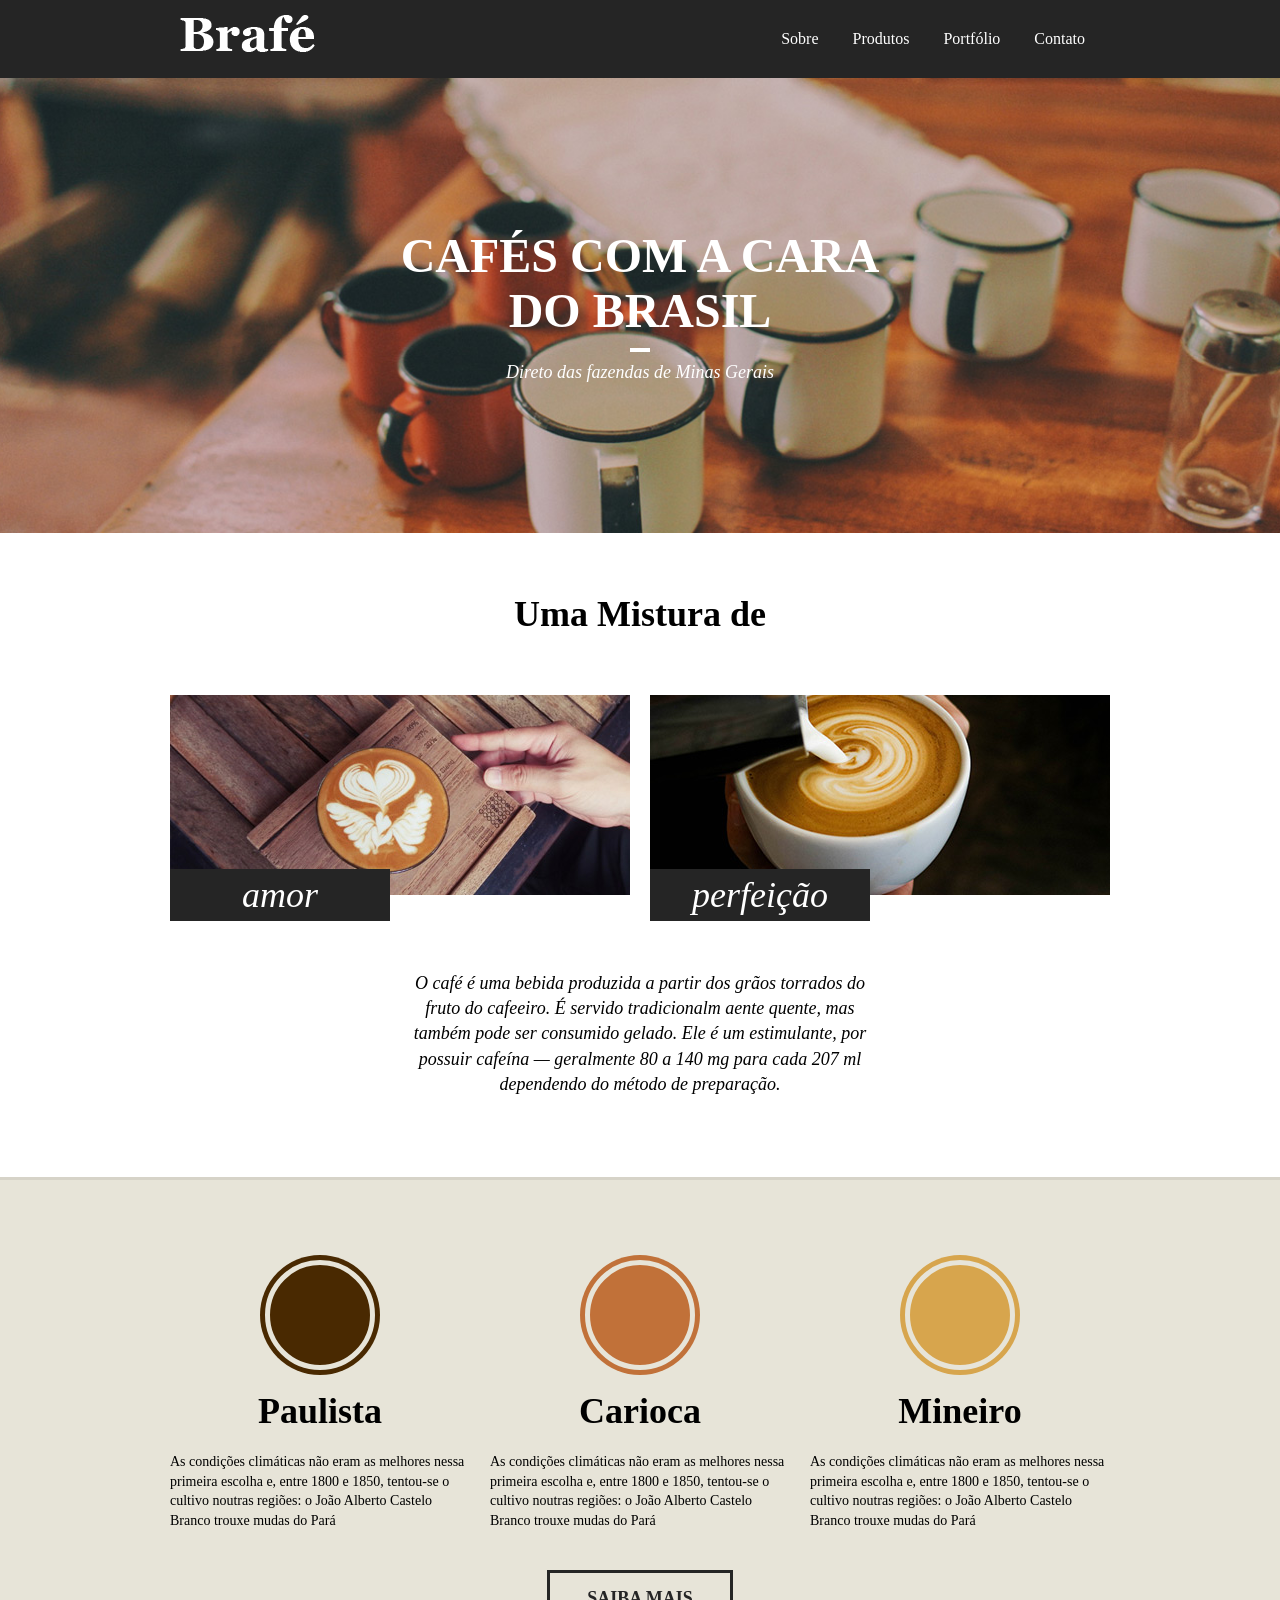
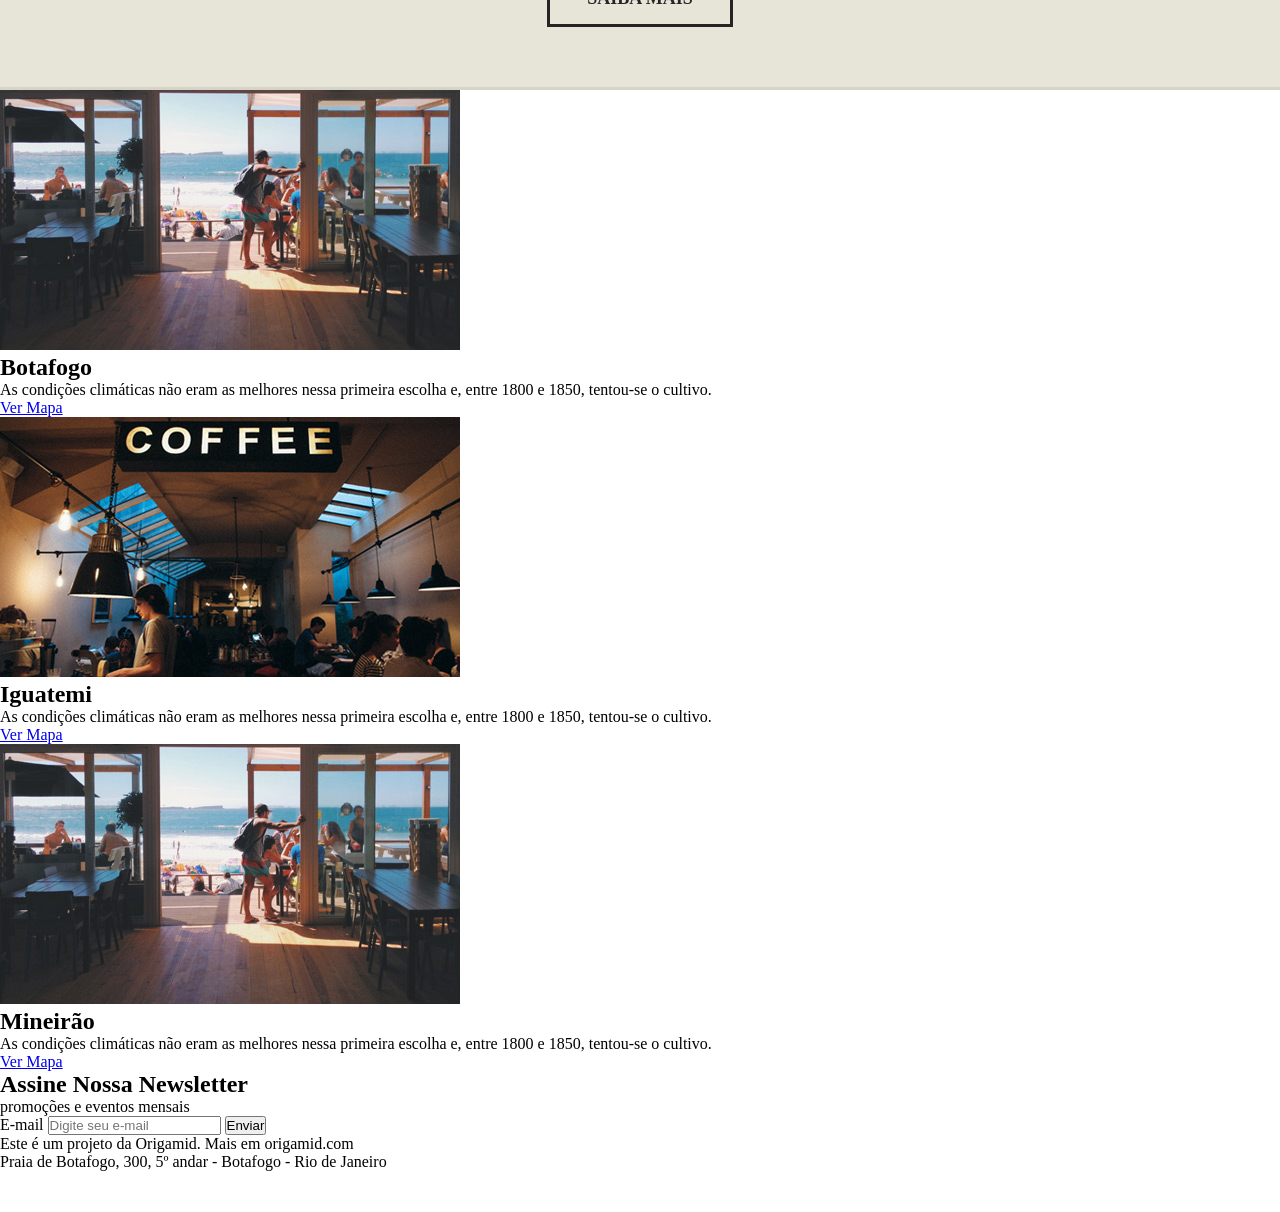
<file: aula2-html/index.html>
<!DOCTYPE html>
<html>
<head>
	<title>Brafé 1</title>
	<meta charset="utf-8">
	<meta name="viewport" content="width=device-width, initial-scale=1, shrink-to-fit=no">
	<link rel="stylesheet" type="text/css" href="css/style.css">
</head>
<body>
	
	<header class="menu">
		<div class="menu-container">
			<a class="menu-logo" href="#"><img src="img/brafe.png" alt="Brafé"></a>	
			<nav class="menu-nav">
				<ul>
					<li><a href="#">Sobre</a></li>
					<li><a href="#">Produtos</a></li>
					<li><a href="#">Portfólio</a></li>
					<li><a href="#">Contato</a></li>
				</ul>
			</nav>
		</div>
	</header>
	
	<main class="intro">
		<h1>Cafés com a cara<br>do Brasil</h1>
		<p>Direto das fazendas de Minas Gerais</p>
	</main>
	
	<section class="sobre">
		<h2>Uma Mistura de</h2>
		<div class="sobre-container">
			<div class="sobre-item">
				<img src="img/cafe-1.jpg">
				<h3>amor</h3>
			</div>
			<div class="sobre-item">
				<img src="img/cafe-2.jpg">
				<h3>perfeição</h3>
			</div>
		</div>
		<p>O café é uma bebida produzida a partir dos grãos torrados do fruto do cafeeiro. É servido tradicionalm
aente quente, mas também pode ser consumido gelado. Ele é um estimulante, por possuir cafeína — geralmente 80 a 140 mg para cada 207 ml dependendo do método de preparação.</p>
	</section>
	
	<section class="produtos">
		<div class="produtos-container">
			<div class="produtos-item">
				<h2 class="produtos-paulista">Paulista</h2>
				<p>As condições climáticas não eram as melhores nessa primeira escolha e, entre 1800 e 1850, tentou-se o cultivo noutras regiões: o João Alberto Castelo Branco trouxe mudas do Pará</p>
			</div>
			<div class="produtos-item">
				<h2 class="produtos-carioca">Carioca</h2>
				<p>As condições climáticas não eram as melhores nessa primeira escolha e, entre 1800 e 1850, tentou-se o cultivo noutras regiões: o João Alberto Castelo Branco trouxe mudas do Pará</p>
			</div>
			<div class="produtos-item">
				<h2 class="produtos-mineiro">Mineiro</h2>
				<p>As condições climáticas não eram as melhores nessa primeira escolha e, entre 1800 e 1850, tentou-se o cultivo noutras regiões: o João Alberto Castelo Branco trouxe mudas do Pará</p>
			</div>
		</div>
		<a class="produtos-btn" href="#">Saiba Mais</a>
	</section>
	
	<section class="locais">
		<div class="locais-item">
			<img src="img/botafogo.jpg" alt="Brafé unidade Botafogo">
			<div>
				<h2>Botafogo</h2>
				<p>As condições climáticas não eram as melhores nessa primeira escolha e, entre 1800 e 1850, tentou-se o cultivo.</p>
				<a href="#">Ver Mapa</a>
			</div>
		</div>
		
		<div class="locais-item">
			<img src="img/iguatemi.jpg" alt="Brafé unidade Iguatemi">
			<div>
				<h2>Iguatemi</h2>
				<p>As condições climáticas não eram as melhores nessa primeira escolha e, entre 1800 e 1850, tentou-se o cultivo.</p>
				<a href="#">Ver Mapa</a>
			</div>
		</div>
		
		<div class="locais-item">
			<img src="img/botafogo.jpg" alt="Brafé unidade Mineirão">
			<div>
				<h2>Mineirão</h2>
				<p>As condições climáticas não eram as melhores nessa primeira escolha e, entre 1800 e 1850, tentou-se o cultivo.</p>
				<a href="#">Ver Mapa</a>
			</div>
		</div>
	
	</section>
	
	<section class="assine">
		<div class="assine-container">
			<div class="assine-info">
				<h2>Assine Nossa Newsletter</h2>
				<p>promoções e eventos mensais</p>
			</div>
			<form>
				<label>E-mail</label>
				<input type="text" placeholder="Digite seu e-mail">
				<button type="submit">Enviar</button>
			</form>
		</div>
	</section>
	
	<footer class="footer">
		<div class="footer-container">
			<p>Este é um projeto da Origamid. Mais em origamid.com<br>Praia de Botafogo, 300, 5º andar - Botafogo - Rio de Janeiro</p>
			<img src="img/brafe.png" alt="Brafé">
		</div>
	</footer>
	
</body>
</html>
</file>
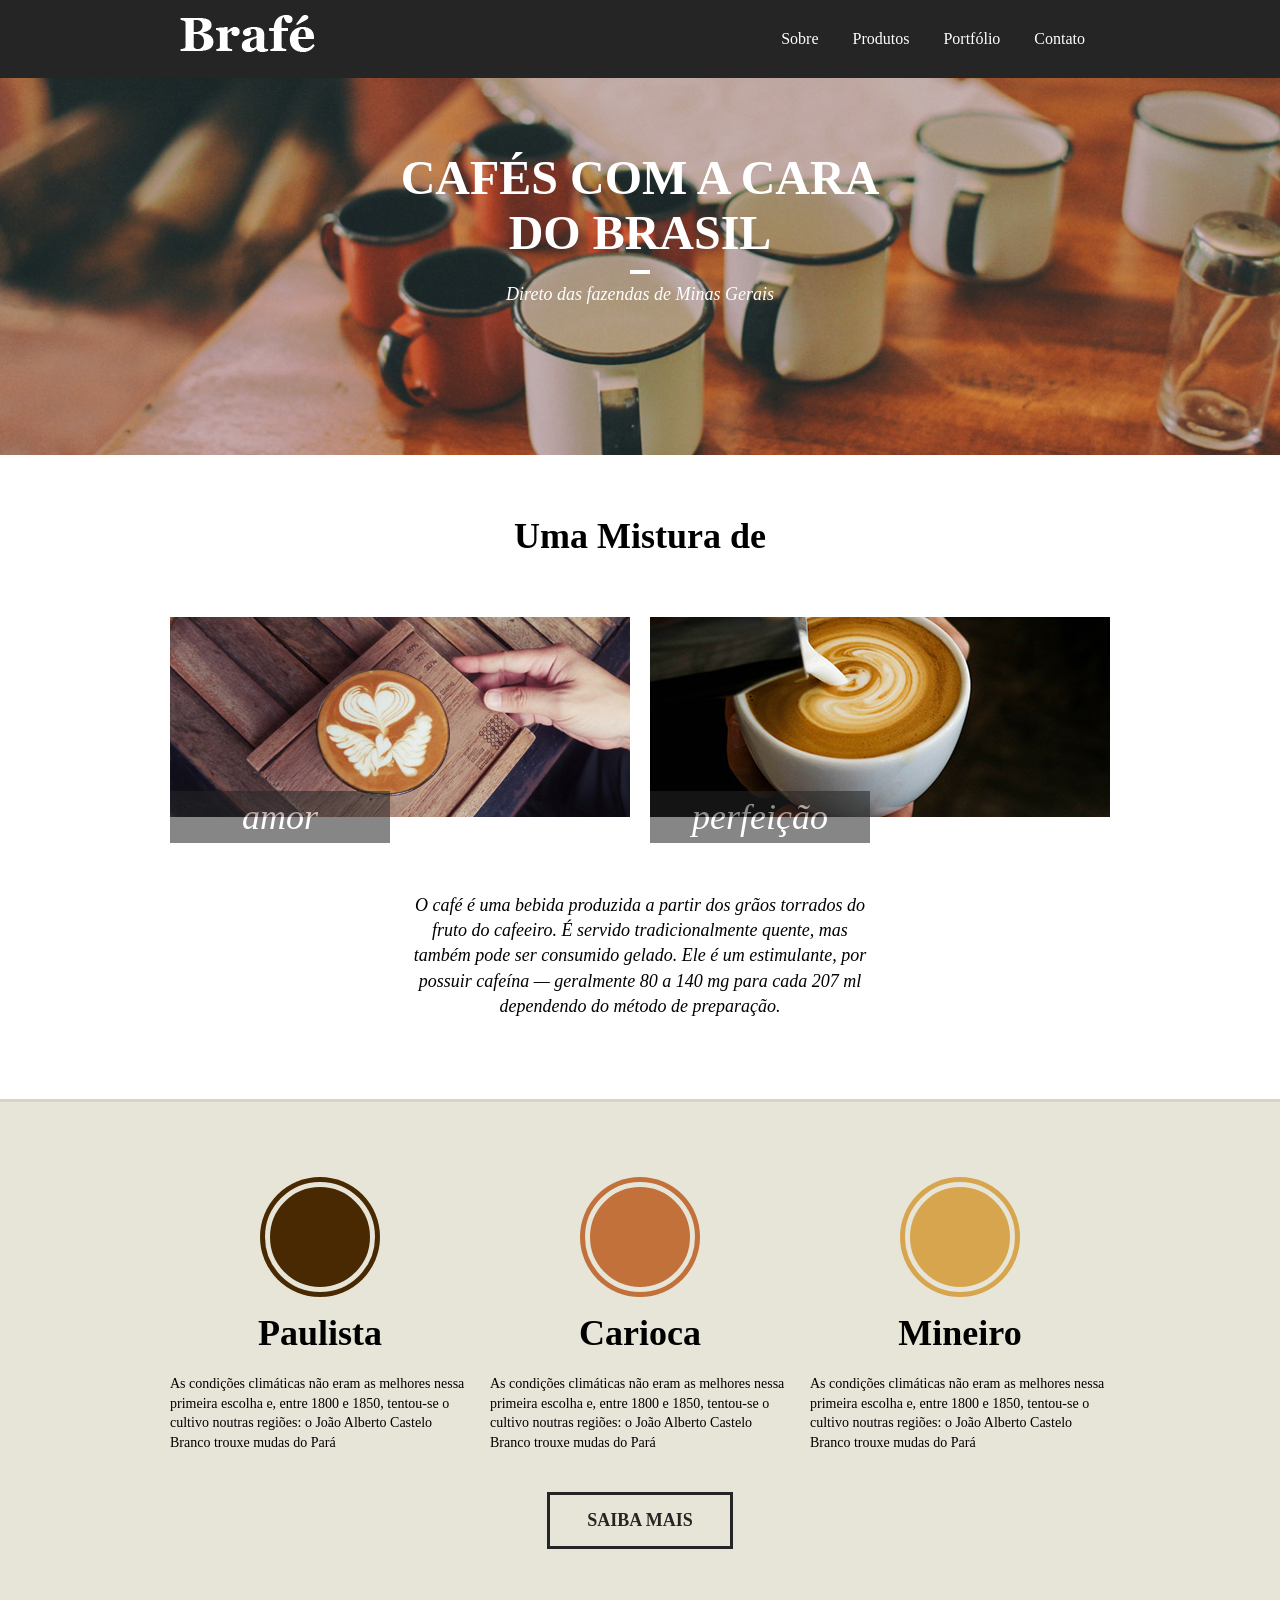
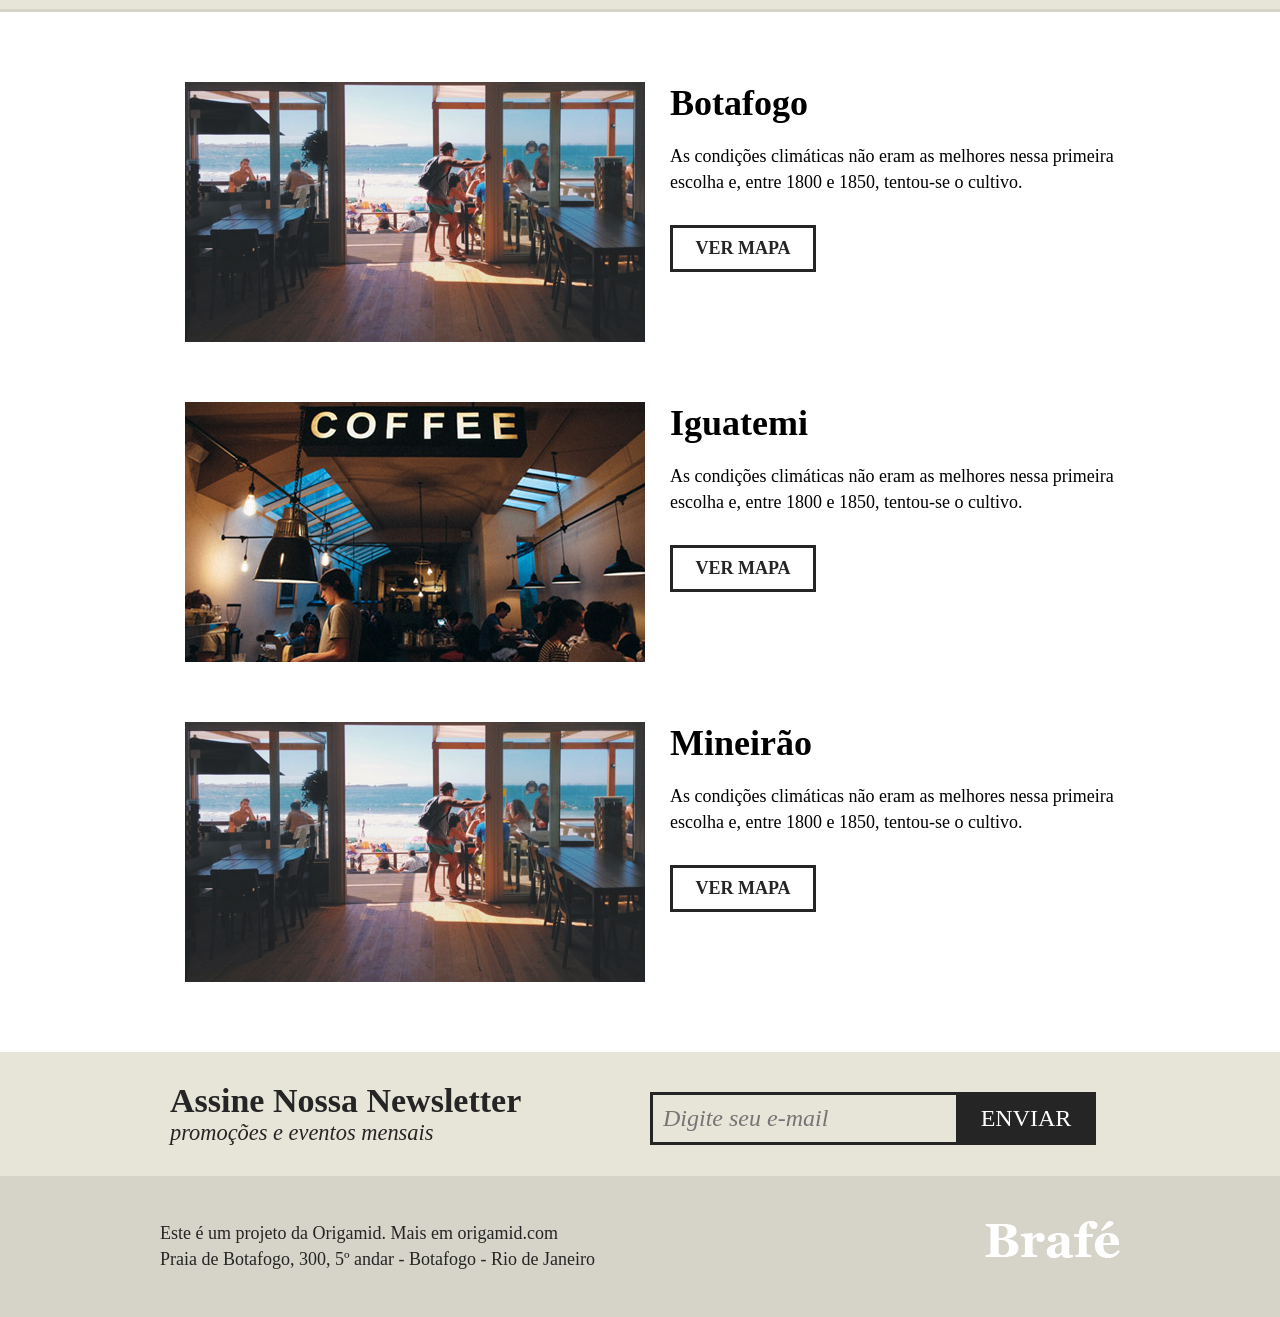
<file: site-brafe/index.html>
<!DOCTYPE html>
<html>
<head>
	<title>Brafé: cafés com a cara do Brasil</title>

	<meta name="description" content="Brafé: cafés paulista, carioca e mineiro."/>
	<meta name="robots" content="index, follow"/>
	<meta name="keywords" content="brafé, café, cafeteria, brasil, paulista, carioca, mineiro."/>

	<meta charset="utf-8">
	<meta name="viewport" content="width=device-width, initial-scale=1, shrink-to-fit=no">
	<link rel="stylesheet" type="text/css" href="css/style.css">

	<script type="text/javascript" src="js/jquery-3.2.1.min.js"></script>
    <script type="text/javascript" src="js/content.js"></script>

</head>
<body>
	
	<header class="menu">
		<div class="menu-container">
			<a class="menu-logo" href="#"><img src="img/brafe.png" alt="várias xícaras brancas e marrons"></a>	
			<nav class="menu-nav">
				<ul>
					<li><a href="#">Sobre</a></li>
					<li><a href="#">Produtos</a></li>
					<li><a href="#">Portfólio</a></li>
					<li><a href="#">Contato</a></li>
				</ul>
			</nav>
		</div>
	</header>
	
	<main class="intro">
		<h1>Cafés com a cara<br>do Brasil</h1>
		<p>Direto das fazendas de Minas Gerais</p>
	</main>
	
	<section class="sobre">
		<h2>Uma Mistura de</h2>
		<div class="sobre-container">
			<div class="sobre-item">
				<img src="img/cafe-1.jpg" alt="café">
				<h3>amor</h3>
			</div>
			<div class="sobre-item">
				<img src="img/cafe-2.jpg" alt="café com leite numa xícara branca">
				<h3>perfeição</h3>
			</div>
		</div>
		<p>O café é uma bebida produzida a partir dos grãos torrados do fruto do cafeeiro. É servido tradicionalmente quente, mas também pode ser consumido gelado. Ele é um estimulante, por possuir cafeína — geralmente 80 a 140 mg para cada 207 ml dependendo do método de preparação.</p>
	</section>
	
	<section class="produtos">
		<div class="produtos-container">
			<div class="produtos-item">
				<h2 class="produtos-paulista">Paulista</h2>
				<p>As condições climáticas não eram as melhores nessa primeira escolha e, entre 1800 e 1850, tentou-se o cultivo noutras regiões: o João Alberto Castelo Branco trouxe mudas do Pará</p>
			</div>
			<div class="produtos-item">
				<h2 class="produtos-carioca">Carioca</h2>
				<p>As condições climáticas não eram as melhores nessa primeira escolha e, entre 1800 e 1850, tentou-se o cultivo noutras regiões: o João Alberto Castelo Branco trouxe mudas do Pará</p>
			</div>
			<div class="produtos-item">
				<h2 class="produtos-mineiro">Mineiro</h2>
				<p>As condições climáticas não eram as melhores nessa primeira escolha e, entre 1800 e 1850, tentou-se o cultivo noutras regiões: o João Alberto Castelo Branco trouxe mudas do Pará</p>
			</div>
		</div>
		<a class="produtos-btn" href="#">Saiba Mais</a>
	</section>
	
	<section class="locais">
		<div class="locais-item">
			<img src="img/botafogo.jpg" alt="Brafé unidade Botafogo">
			<div class="locais-item-texto">
				<h2>Botafogo</h2>
				<p>As condições climáticas não eram as melhores nessa primeira escolha e, entre 1800 e 1850, tentou-se o cultivo.</p>
				<a class="locais-btn" href="#">Ver Mapa</a>
			</div>
		</div>
		
		<div class="locais-item">
			<img src="img/iguatemi.jpg" alt="Brafé unidade Iguatemi">
			<div class="locais-item-texto">
				<h2>Iguatemi</h2>
				<p>As condições climáticas não eram as melhores nessa primeira escolha e, entre 1800 e 1850, tentou-se o cultivo.</p>
				<a class="locais-btn" href="#">Ver Mapa</a>
			</div>
		</div>
		
		<div class="locais-item">
			<img src="img/botafogo.jpg" alt="Brafé unidade Mineirão">
			<div class="locais-item-texto">
				<h2>Mineirão</h2>
				<p>As condições climáticas não eram as melhores nessa primeira escolha e, entre 1800 e 1850, tentou-se o cultivo.</p>
				<a class="locais-btn" href="#">Ver Mapa</a>
			</div>
		</div>
	
	</section>
	
	<section class="assine">
		<div class="assine-container">
			<div class="assine-info">
				<h2>Assine Nossa Newsletter</h2>
				<p>promoções e eventos mensais</p>
			</div>
			<form>
				<label>E-mail</label>
				<input type="text" placeholder="Digite seu e-mail">
				<button type="submit">Enviar</button>
			</form>
		</div>
	</section>
	
	<footer class="footer">
		<div class="footer-container">
			<p>Este é um projeto da Origamid. Mais em origamid.com<br>Praia de Botafogo, 300, 5º andar - Botafogo - Rio de Janeiro</p>
			<div class="back-to-top">
			<img src="img/brafe.png" alt="Brafé">
			</div>
		</div>
	</footer>
	
</body>
</html>
</file>
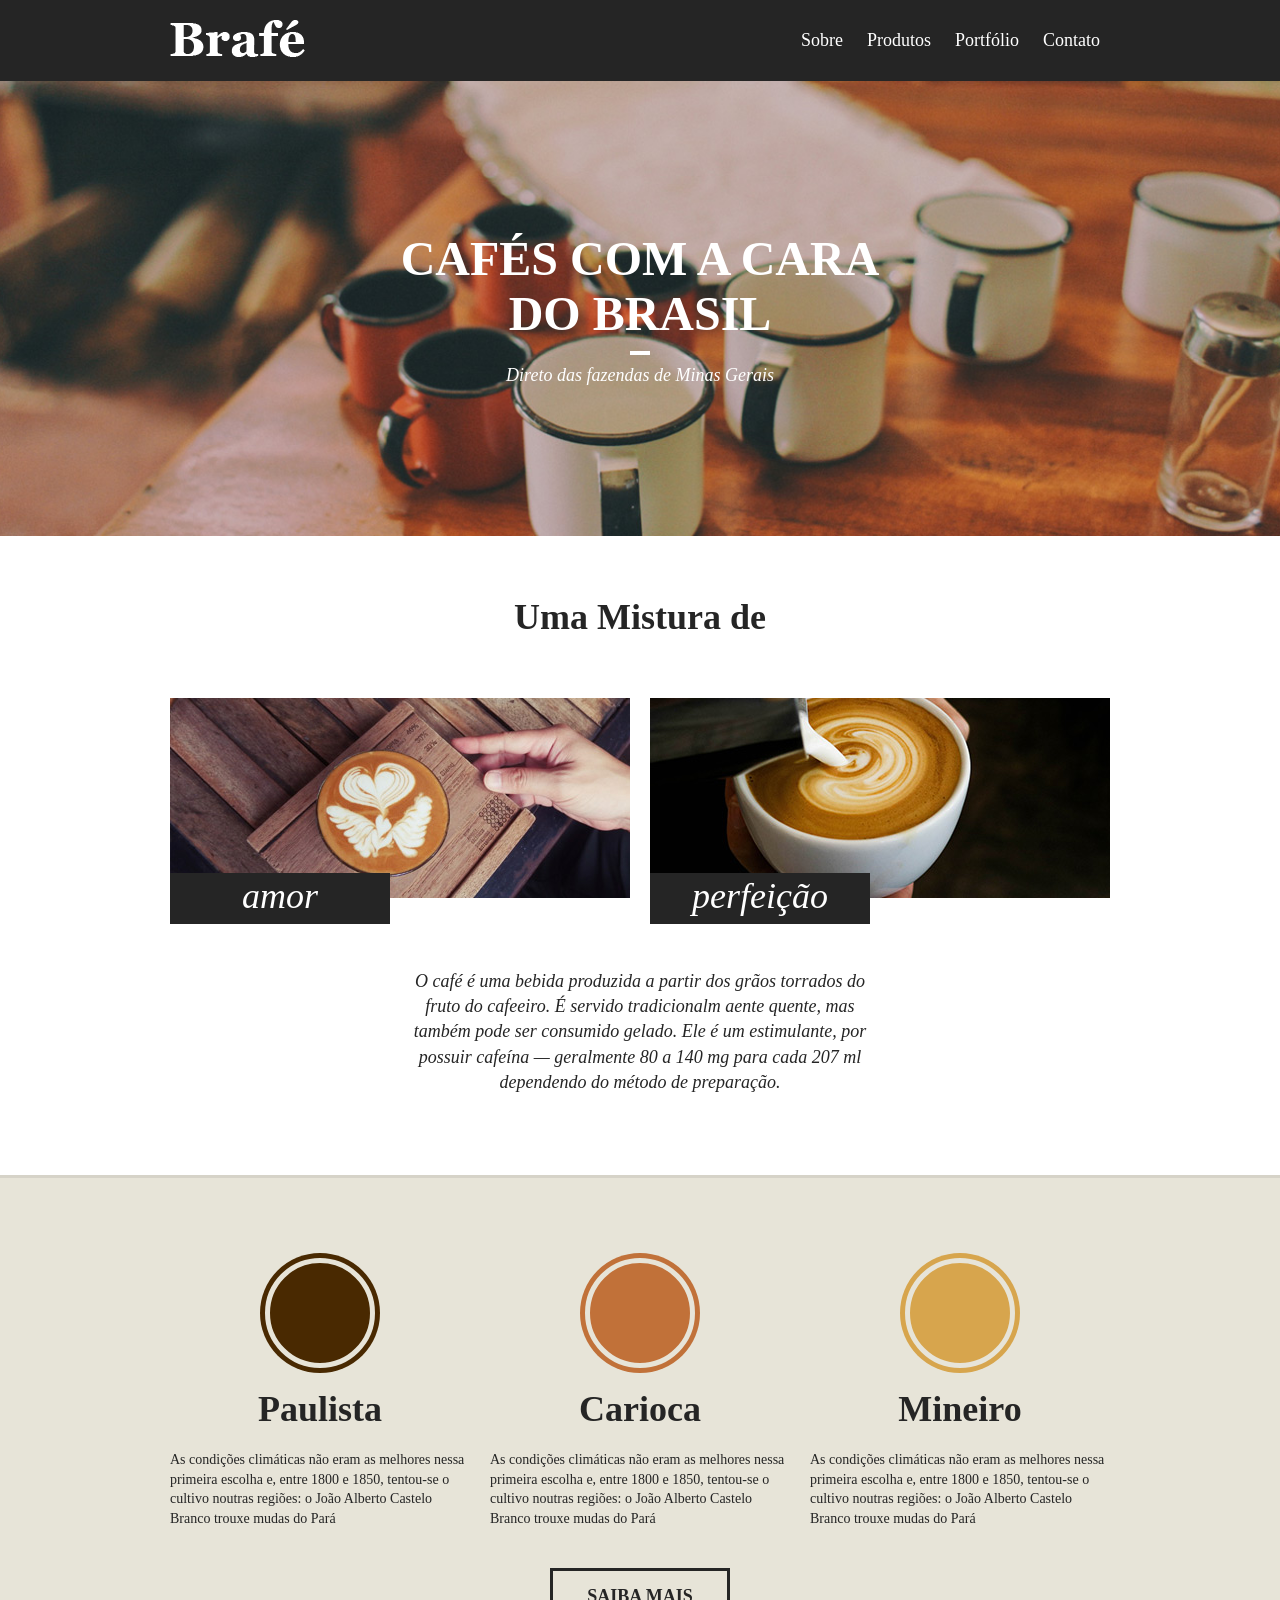
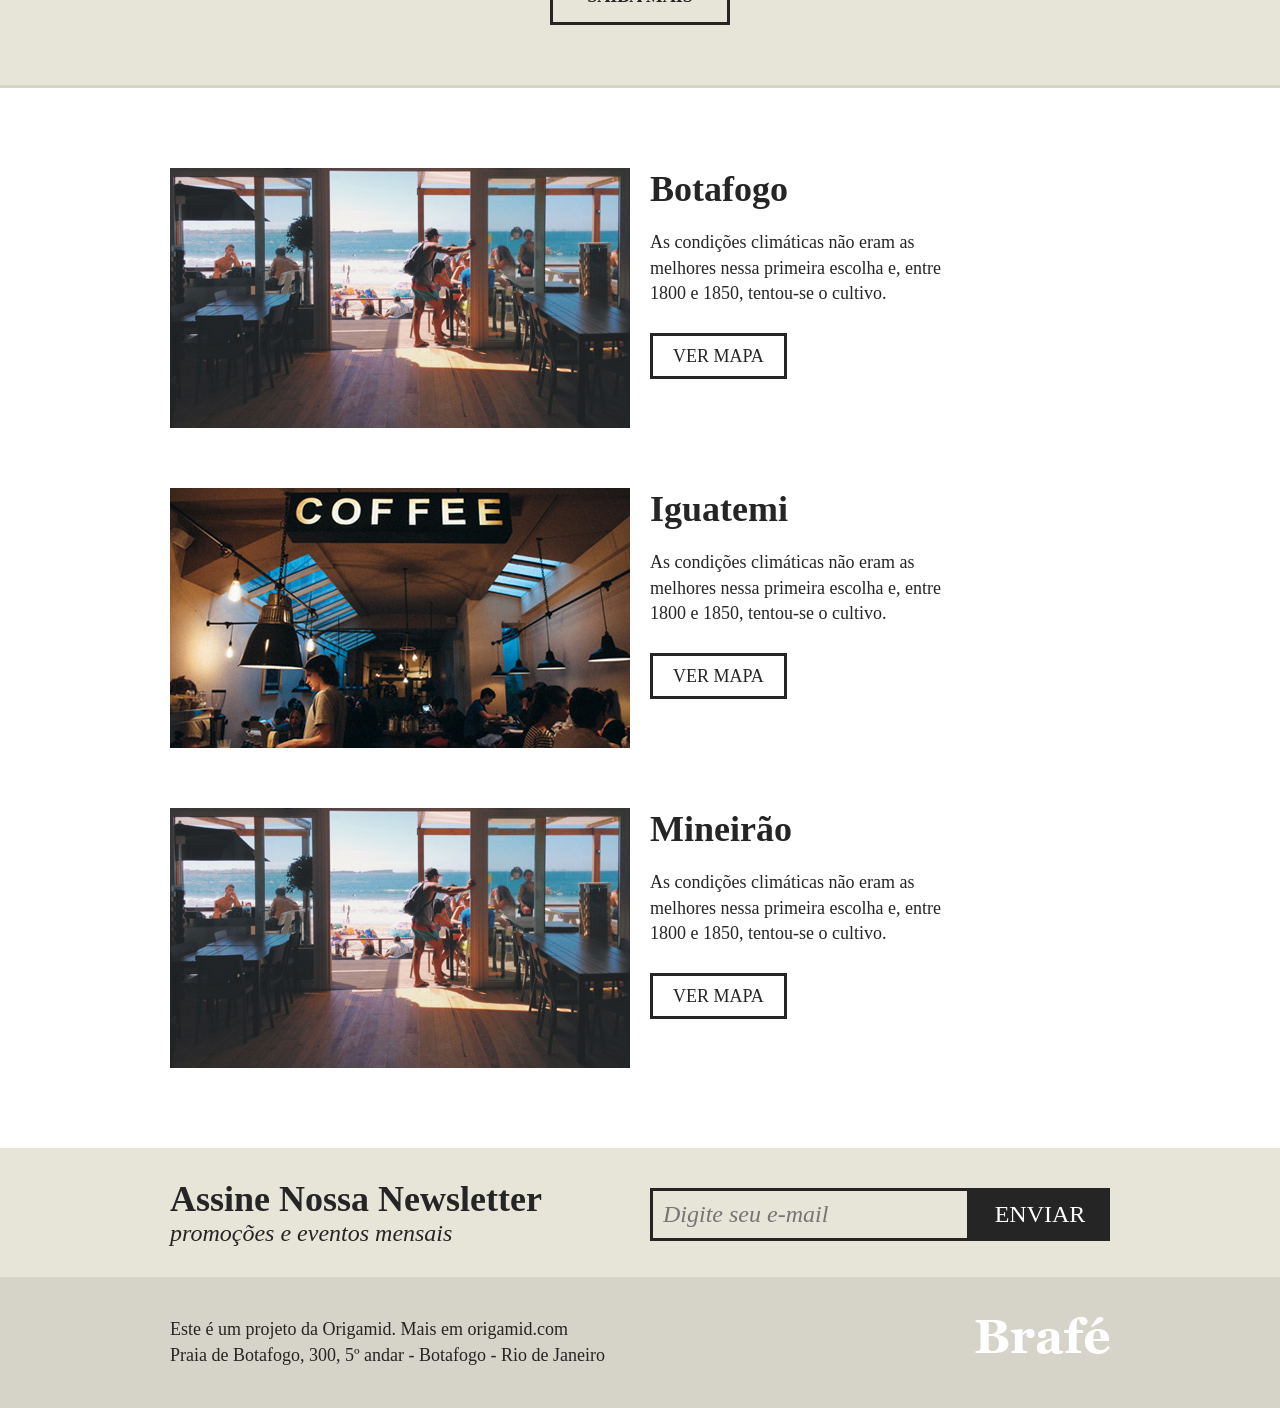
<file: aula_ruby_on_rails/brafe-1-puro/index.html>
<!DOCTYPE html>
<html>
<head>
	<title>Brafé 1</title>
	<meta charset="utf-8">
	<meta name="viewport" content="width=device-width, initial-scale=1, shrink-to-fit=no">
	<link rel="stylesheet" type="text/css" href="css/style.css">
</head>
<body>
	
	<header class="menu">
		<div class="menu-container">
			<a class="menu-logo" href="#"><img src="img/brafe.png" alt="Brafé"></a>	
			<nav class="menu-nav">
				<ul>
					<li><a href="#">Sobre</a></li>
					<li><a href="#">Produtos</a></li>
					<li><a href="#">Portfólio</a></li>
					<li><a href="#">Contato</a></li>
				</ul>
			</nav>
		</div>
	</header>
	
	<main class="intro">
		<h1>Cafés com a cara<br>do Brasil</h1>
		<p>Direto das fazendas de Minas Gerais</p>
	</main>
	
	<section class="sobre">
		<h2>Uma Mistura de</h2>
		<div class="sobre-container">
			<div class="sobre-item">
				<img src="img/cafe-1.jpg">
				<h3>amor</h3>
			</div>
			<div class="sobre-item">
				<img src="img/cafe-2.jpg">
				<h3>perfeição</h3>
			</div>
		</div>
		<p>O café é uma bebida produzida a partir dos grãos torrados do fruto do cafeeiro. É servido tradicionalm
aente quente, mas também pode ser consumido gelado. Ele é um estimulante, por possuir cafeína — geralmente 80 a 140 mg para cada 207 ml dependendo do método de preparação.</p>
	</section>
	
	<section class="produtos">
		<div class="produtos-container">
			<div class="produtos-item">
				<h2 class="produtos-paulista">Paulista</h2>
				<p>As condições climáticas não eram as melhores nessa primeira escolha e, entre 1800 e 1850, tentou-se o cultivo noutras regiões: o João Alberto Castelo Branco trouxe mudas do Pará</p>
			</div>
			<div class="produtos-item">
				<h2 class="produtos-carioca">Carioca</h2>
				<p>As condições climáticas não eram as melhores nessa primeira escolha e, entre 1800 e 1850, tentou-se o cultivo noutras regiões: o João Alberto Castelo Branco trouxe mudas do Pará</p>
			</div>
			<div class="produtos-item">
				<h2 class="produtos-mineiro">Mineiro</h2>
				<p>As condições climáticas não eram as melhores nessa primeira escolha e, entre 1800 e 1850, tentou-se o cultivo noutras regiões: o João Alberto Castelo Branco trouxe mudas do Pará</p>
			</div>
		</div>
		<a class="produtos-btn" href="#">Saiba Mais</a>
	</section>
	
	<section class="locais">
		<div class="locais-item">
			<img src="img/botafogo.jpg" alt="Brafé unidade Botafogo">
			<div>
				<h2>Botafogo</h2>
				<p>As condições climáticas não eram as melhores nessa primeira escolha e, entre 1800 e 1850, tentou-se o cultivo.</p>
				<a href="#">Ver Mapa</a>
			</div>
		</div>
		
		<div class="locais-item">
			<img src="img/iguatemi.jpg" alt="Brafé unidade Iguatemi">
			<div>
				<h2>Iguatemi</h2>
				<p>As condições climáticas não eram as melhores nessa primeira escolha e, entre 1800 e 1850, tentou-se o cultivo.</p>
				<a href="#">Ver Mapa</a>
			</div>
		</div>
		
		<div class="locais-item">
			<img src="img/botafogo.jpg" alt="Brafé unidade Mineirão">
			<div>
				<h2>Mineirão</h2>
				<p>As condições climáticas não eram as melhores nessa primeira escolha e, entre 1800 e 1850, tentou-se o cultivo.</p>
				<a href="#">Ver Mapa</a>
			</div>
		</div>
	
	</section>
	
	<section class="assine">
		<div class="assine-container">
			<div class="assine-info">
				<h2>Assine Nossa Newsletter</h2>
				<p>promoções e eventos mensais</p>
			</div>
			<form>
				<label>E-mail</label>
				<input type="text" placeholder="Digite seu e-mail">
				<button type="submit">Enviar</button>
			</form>
		</div>
	</section>
	
	<footer class="footer">
		<div class="footer-container">
			<p>Este é um projeto da Origamid. Mais em origamid.com<br>Praia de Botafogo, 300, 5º andar - Botafogo - Rio de Janeiro</p>
			<img src="img/brafe.png" alt="Brafé">
		</div>
	</footer>
	
</body>
</html>
</file>
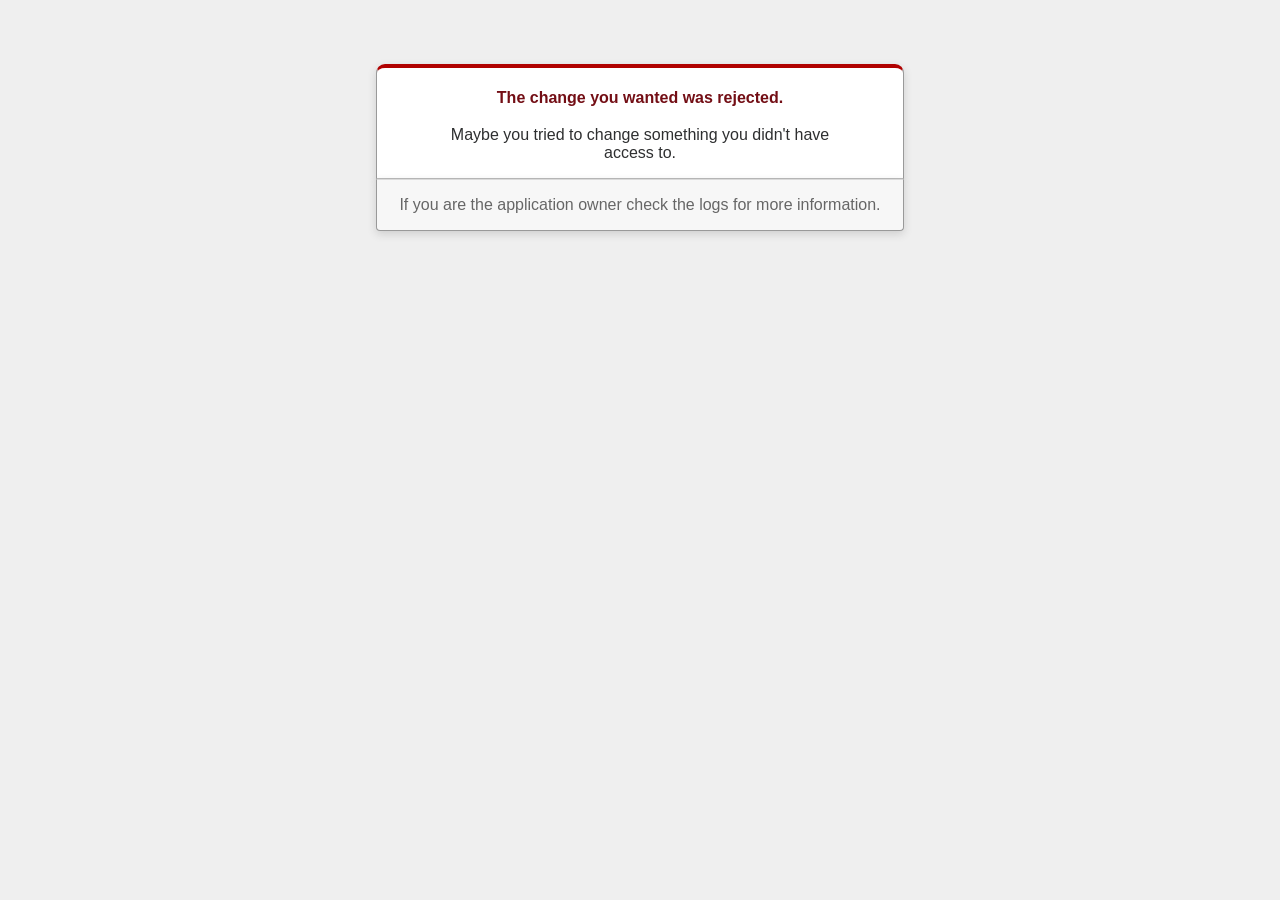
<file: aula_ruby_on_rails/public/422.html>
<!DOCTYPE html>
<html>
<head>
  <title>The change you wanted was rejected (422)</title>
  <meta name="viewport" content="width=device-width,initial-scale=1">
  <style>
  .rails-default-error-page {
    background-color: #EFEFEF;
    color: #2E2F30;
    text-align: center;
    font-family: arial, sans-serif;
    margin: 0;
  }

  .rails-default-error-page div.dialog {
    width: 95%;
    max-width: 33em;
    margin: 4em auto 0;
  }

  .rails-default-error-page div.dialog > div {
    border: 1px solid #CCC;
    border-right-color: #999;
    border-left-color: #999;
    border-bottom-color: #BBB;
    border-top: #B00100 solid 4px;
    border-top-left-radius: 9px;
    border-top-right-radius: 9px;
    background-color: white;
    padding: 7px 12% 0;
    box-shadow: 0 3px 8px rgba(50, 50, 50, 0.17);
  }

  .rails-default-error-page h1 {
    font-size: 100%;
    color: #730E15;
    line-height: 1.5em;
  }

  .rails-default-error-page div.dialog > p {
    margin: 0 0 1em;
    padding: 1em;
    background-color: #F7F7F7;
    border: 1px solid #CCC;
    border-right-color: #999;
    border-left-color: #999;
    border-bottom-color: #999;
    border-bottom-left-radius: 4px;
    border-bottom-right-radius: 4px;
    border-top-color: #DADADA;
    color: #666;
    box-shadow: 0 3px 8px rgba(50, 50, 50, 0.17);
  }
  </style>
</head>

<body class="rails-default-error-page">
  <!-- This file lives in public/422.html -->
  <div class="dialog">
    <div>
      <h1>The change you wanted was rejected.</h1>
      <p>Maybe you tried to change something you didn't have access to.</p>
    </div>
    <p>If you are the application owner check the logs for more information.</p>
  </div>
</body>
</html>
</file>
<file: aula2-html/css/style.css>
/* reset */

*{
	margin: 0;
	padding: 0;
}

.menu{
	background: #252525;
}

.menu a{
	color: white;
	text-decoration: none;
}

.menu li{
	list-style: none;
}

.menu-container{
	max-width: 920px;
	padding: 15px;
	margin: 0 auto;
}

.menu-container::after, .menu-container::before{
	display: table;
	content:'';
	clear:both;
}

.menu-nav{
	float: right;
}

.menu-nav li{
	display: inline-block;
}

.menu-nav li a{
	padding: 15px;
	display: block;
}

.intro{
	padding: 150px 0px;
	text-align: center;
	color: white;
	background: url("../img/bg-intro.jpg")no-repeat center center;
	background-size:cover;
	
}

.intro h1{
	text-transform: uppercase;
	font-size: 3em;
}

.intro h1::after{
	content:"";
	display: block;
	width: 20px;
	height: 4px;
	background: white;
	margin: 10px auto;
	transition: 1s;
}

.intro h1:hover::after{
	width: 300px;	
	transition: 1s;
}

.intro p{
	font-size: 1.125em;
	font-style: italic;
}

/* sobre */

.sobre{
	padding: 60px 0px;
}

.sobre h2{
	padding-bottom: 60px;
	text-align: center;
	font-size: 2.25em;
}

.sobre-container{
	max-width: 960px;
	margin: 0 auto;
}

.sobre-container::after, .sobre-container::before{
	content:'';
	display: table;
	clear:both;
}

.sobre-item{
	max-width: 460px;
	float: left;
	margin: 0 10px;
}

.sobre-item h3{
	font-size: 2.25em;
	background: #252525;
	width: 220px;
	color: white;
	text-align: center;
	font-weight: 400;
	font-style: italic;
	padding: 5px 0;
	top: -30px;	/*top só move em relacao ao relative */
	position: relative;
}

.sobre p{
	font-size: 1.125em;
	text-align: center;
	font-style: italic;
	line-height: 1.4em;
	max-width: 460px;
	margin: 20px auto;
}

/* produtos */

.produtos{
	background: #e7e4d8;
	padding: 60px 0;
	border-top: 3px solid #d6d3c8;
	border-bottom: 3px solid #d6d3c8;
}

.produtos-container{
	max-width: 960px;
	margin: 0 auto;
}

.produtos-item{
	width: 300px;  /*nao botou max pq nenhuma tela é menor q 300, mas pode colocar max tb*/
	float: left;
	margin: 0 10px;
}

.produtos-container::before,
.produtos-container::after{
	content:'';
	display: table;
	clear:both;
}

.produtos h2{
	text-align: center;
	font-size: 2.25em;
	margin-bottom: 20px;
}

.produtos-item p{
	font-size: 0.875em;
	line-height: 1.4em;
}

.produtos-item h2::before{
	content:'';
	display: block;
	width: 100px;
	height: 100px;
	margin: 20px auto;
	background: currentColor;
	border-radius: 50%;
	border: 5px solid #e7e4d8;
	box-shadow: 0 0 0 5px currentColor;
}

.produtos-paulista::before{
	color: #492901;
}

.produtos-carioca::before{
	color:#c17139;
}

.produtos-mineiro::before{
	color: #d7a54d;
}

.produtos-btn{
	display: block;  /*para modificar o link*/
	width: 180px;
	text-transform: uppercase;
	border: 3px solid #252525;
	color: #252525;
	text-decoration: none;
	font-weight: 700; /*ou bold*/
	font-size: 1.125em;
	text-align: center;
	padding: 15px 0;
	margin: 0px auto; 
	margin-top: 40px;
	transition: 0.8s;
}

.produtos-btn:hover{
	color: #e7e4d8;
	box-shadow: 180px 0 0 0 #252525 inset;
	transition: 0.8s;
}
</file>
<file: site-brafe/css/style.css>
/* reset */

*{
	margin: 0;
	padding: 0;
}

/* menu */

.menu{
	background: #252525;
	position: fixed;
	width: 100%;
	z-index:99;
}

.menu a{
	color: white;
	text-decoration: none;
}

.menu li{
	list-style: none;
}

.menu-container{
	max-width: 920px;
	padding: 15px;
	margin: 0 auto;
}

.menu-container::after, .menu-container::before{
	display: table;
	content:'';
	clear:both;
}

.menu-nav{
	float: right;
}

.menu-nav li{
	display: inline-block;
}

.menu-nav li a{
	padding: 15px;
	display: block;
}

.intro{
	padding: 150px 0px;
	text-align: center;
	color: white;
	background: url("../img/bg-intro.jpg")no-repeat center center;
	background-size:cover;
	
}

.intro h1{
	text-transform: uppercase;
	font-size: 3em;
}

.intro h1::after{
	content:"";
	display: block;
	width: 20px;
	height: 4px;
	background: white;
	margin: 10px auto;
	transition: 1s;
}

.intro h1:hover::after{
	width: 300px;	
	transition: 1s;
}

.intro p{
	font-size: 1.125em;
	font-style: italic;
}

/* sobre */

.sobre{
	padding: 60px 0px;
}

.sobre h2{
	padding-bottom: 60px;
	text-align: center;
	font-size: 2.25em;
}

.sobre-container{
	max-width: 960px;
	margin: 0 auto;
}

.sobre-container::after, .sobre-container::before{
	content:'';
	display: table;
	clear:both;
}

.sobre-item{
	max-width: 460px;
	float: left;
	margin: 0 10px;
}

.sobre-item h3{
	font-size: 2.25em;
	background: #252525;
	width: 220px;
	color: white;
	text-align: center;
	font-weight: 400;
	font-style: italic;
	padding: 5px 0;
	top: -30px;	/*top só move em relacao ao relative */
	position: relative;
}

.sobre p{
	font-size: 1.125em;
	text-align: center;
	font-style: italic;
	line-height: 1.4em;
	max-width: 460px;
	margin: 20px auto;
}

/* produtos */

.produtos{
	background: #e7e4d8;
	padding: 60px 0;
	border-top: 3px solid #d6d3c8;
	border-bottom: 3px solid #d6d3c8;
}

.produtos-container{
	max-width: 960px;
	margin: 0 auto;
}

.produtos-item{
	width: 300px;  /*nao botou max pq nenhuma tela é menor q 300, mas pode colocar max tb*/
	float: left;
	margin: 0 10px;
}

.produtos-container::before,
.produtos-container::after{
	content:'';
	display: table;
	clear:both;
}

.produtos h2{
	text-align: center;
	font-size: 2.25em;
	margin-bottom: 20px;
}

.produtos-item p{
	font-size: 0.875em;
	line-height: 1.4em;
}

.produtos-item h2::before{
	content:'';
	display: block;
	width: 100px;
	height: 100px;
	margin: 20px auto;
	background: currentColor;
	border-radius: 50%;
	border: 5px solid #e7e4d8;
	box-shadow: 0 0 0 5px currentColor;
}

.produtos-paulista::before{
	color: #492901;
}

.produtos-carioca::before{
	color:#c17139;
}

.produtos-mineiro::before{
	color: #d7a54d;
}

.produtos-btn{
	display: block;  /*para modificar o link*/
	width: 180px;
	text-transform: uppercase;
	border: 3px solid #252525;
	color: #252525;
	text-decoration: none;
	font-weight: 700; /*ou bold*/
	font-size: 1.125em;
	text-align: center;
	padding: 15px 0;
	margin: 0px auto; 
	margin-top: 40px;
	transition: 0.8s;
}

.produtos-btn:hover{
	color: #e7e4d8;
	box-shadow: 180px 0 0 0 #252525 inset;
	transition: 0.8s;
}

/* locais */

.locais{
	margin: 70px 0;
}

.locais-item::before, .locais-item::after{
	content:'';
	display: table;
	clear: both;
}

.locais-item{
	max-width: 960px;
	margin: 60px auto;
	
}

.locais-item img{
	float: left;
	max-width: 460px;
	margin: 0 25px;
	
}

.locais-item h2{
	font-size: 2.25em;
	font-family: serif;
}

.locais-item p{
	font-size: 1.125em;
	font-family: georgia, serif;
	line-height: 1.4em;
	margin-top: 20px;
	margin-bottom: 30px;
}

.locais-btn{
	display: block;  /*para modificar o link*/
	width: 140px;
	text-transform: uppercase;
	border: 3px solid #252525;
	color: #252525;
	text-decoration: none;
	font-weight: 700; /*ou bold*/
	font-size: 1.125em;
	text-align: center;
	padding: 10px 0;
	margin: 0 510px; 
	transition: 0.8s;
}

.locais-btn:hover{
	color: #e7e4d8;
	box-shadow: 140px 0 0 0 #252525 inset;
	transition: 0.8s;
}


/* assine */

.assine{
	background: #e7e4d8;
	padding: 30px 0; 
	color: #252525;
}

.assine-container{
	margin: 0 auto;
	max-width: 960px;
}

.assine-container::after, .assine-container::before{
	content: '';
	display: table;
	clear: both;
}

.assine-info{
	width: 460px;
	margin: 0 10px;
	float: left;
}

.assine-info h2{
	font-size: 2.125em;
}

.assine-info p{
	font-style: italic;
	font-size: 1.4em;
}

.assine-container label{
	display: none;
}

.assine-container form{
	float: left;
	width: 460px;
	margin: 10px 10px 0 10px;
}

.assine-container input{
	background: #e7e4d8;
	padding: 10px;
	border: 3px solid #252525;
	font-style: italic;
	font-size: 1.5em;
	font-family: georgia,serif;
	width: 320px;
	float: left;
}

.assine-container button{
	width: 140px;
	background: #252525;
	text-transform: uppercase;
	border: none;
	color: white;
	font-size: 1.5em;
	font-family:georgia,serif;
	padding: 13px 0;
	margin-left: -40px;
}



/* footer */

.footer{
	background: #d6d4c8;
	color: #252525;
} 

.footer-container{
	max-width: 960px;
	margin: 0 auto;
	padding:45px 0px;
}

.footer-container p{
	float: left;
	font-family: georgia, serif;
	line-height: 1.4em;
	font-size: 1.125em;	
	padding-bottom:45px;
}

.footer-container img{
	float: right;
	cursor: pointer;
}

.footer::after, .footer::before{
	content:'';
	display: table;
	clear: both;
}
</file>
<file: aula_ruby_on_rails/brafe-1-puro/css/style.css>
/* Reset */

body, h1, h2, h3, p, ul {
	padding: 0px;
	margin: 0px;
}

body {
	font-family: Georgia, serif;
	color: #252525;
}

* {
	box-sizing: border-box;
}

/* Menu */

.menu {
	background: #252525;
	padding: 20px 0;
}

.menu-container {
	max-width: 960px;
	margin: 0 auto;
}

.menu-container::after, .menu-container::before {
	content: '';
	display: table;
	clear: both;
}

a.menu-logo {
	display: block;
	float: left;
	margin-left: 10px;
}

.menu-nav {
	float: right;
	margin-right: 10px;
}

.menu-nav li {
	display: inline-block;
}

.menu-nav a {
	display: block;
	padding: 10px;
	text-decoration: none;
	color: #fff;
	font-size: 1.125em;
}

@media (max-width: 739px) {
	.menu {
		text-align: center;
	}
	a.menu-logo {
		float: none;
		margin: 0 auto;
	}
	.menu-nav {
		float: none;
		clear: both;
	}
}

/* Intro */

.intro {
	background: url('../img/bg-intro.jpg') no-repeat center center;
	background-size: cover;
	padding: 150px 0;
	text-align: center;
	color: #fff;
}

.intro h1 {
	text-transform: uppercase;
	font-size: 3em;
}

.intro h1::after {
	content: '';
	display: block;
	width: 20px;
	height: 4px;
	background: #fff;
	margin: 10px auto;
}

.intro p {
	font-style: italic;
	font-size: 1.125em;
}

@media (max-width: 739px) {
	.intro {
		padding: 60px 0;
	}
}

/* Sobre */

.sobre {
	padding: 60px 0;
}

.sobre-container {
	max-width: 960px;
	margin: 0 auto;
}

.sobre-container::after, .sobre-container::before {
	content: '';
	display: table;
	clear: both;
}

.sobre h2 {
	text-align: center;
	font-size: 2.25em;
	margin-bottom: 60px;
}

.sobre-item {
	width: 460px;
	float: left;
	margin: 0 10px;
}

.sobre-item img {
	display: block;
	max-width: 100%;
}

.sobre-item h3 {
	font-size: 2.25em;
	line-height: 1em;
	background: #252525;
	width: 220px;
	color: #fff;
	font-style: italic;
	font-weight: normal;
	text-align: center;
	padding: 5px 0 10px 0;
	top: -25px;
	position: relative;
}

.sobre > p {
	font-size: 1.125em;
	line-height: 1.4em;
	font-style: italic;
	text-align: center;
	margin: 20px auto;
	max-width: 460px;
}

@media (min-width: 740px) and (max-width: 980px) {
	.sobre-container {
		max-width: 720px;
	}
	.sobre-item {
		width: 340px;
	}
}

@media (max-width: 739px) {
	.sobre-container {
		max-width: 300px;
	}
	.sobre-item {
		width: 300px;
		margin: 0 auto;
	}
}

/* Produtos */

.produtos {
	background: #e7e4d8;
	padding: 60px 0;
	border-top: 3px solid #d6d3c8;
	border-bottom: 3px solid #d6d3c8;
}

.produtos-container {
	max-width: 960px;
	margin: 0 auto;
}

.produtos-container::before, .produtos-container::after {
	content: '';
	display: table;
	clear: both;
}

.produtos-item {
	width: 300px;
	float: left;
	margin: 0 10px 20px 10px;
}

.produtos-item h2 {
	text-align: center;
	font-size: 2.25em;
	margin-bottom: 20px;
}

.produtos-item h2::before {
	content: '';
	display: block;
	width: 100px;
	height: 100px;
	background: currentColor;
	border-radius: 50%;
	margin: 20px auto;
	border: 5px solid #e7e4d8;
	box-shadow: 0 0 0 5px currentColor;
}

h2.produtos-paulista::before {
	color: #492901;
}

h2.produtos-carioca::before {
	color: #c17139;
}

h2.produtos-mineiro::before {
	color: #d7a54d;
}

.produtos-item p {
	font-size: 0.875em;
	line-height: 1.4em;
}

.produtos-btn {
	width: 180px;
	border: 3px solid #252525;
	color: #252525;
	text-decoration: none;
	display: block;
	margin: 20px auto 0 auto;
	text-align: center;
	font-size: 1.125em;
	font-weight: bold;
	text-transform: uppercase;
	padding: 15px 0;
}

@media (min-width: 740px) and (max-width: 980px) {
	.produtos-container {
		max-width: 720px;
	}
	.produtos-item {
		width: 220px;
	}
}

@media (max-width: 739px) {
	.produtos-container {
		max-width: 300px;
	}
	.produtos-item {
		margin: 0 auto 20px auto;
	}
}

/* Locais */

.locais {
	max-width: 960px;
	margin: 0 auto;
	padding: 20px 0;
}

.locais-item {
	clear: both;
	margin: 60px auto;
}

.locais-item::after, .locais-item::before {
	display: table;
	content: '';
	clear: both;
}

.locais-item img {
	width: 460px;
	display: block;
	float: left;
	margin: 0 10px;
}

.locais-item > div {
	width: 460px;
	float: left;
	margin: 0 10px;
}

.locais-item h2 {
	font-size: 2.25em;
	margin-bottom: 20px;
}

.locais-item p {
	font-size: 1.125em;
	line-height: 1.4em;
	max-width: 320px;
	margin-bottom: 40px;
}

.locais-item a {
	font-size: 1.125em;
	text-transform: uppercase;
	text-decoration: none;
	border: 3px solid;
	color: #252525;
	padding: 10px 20px;
}

@media (min-width: 740px) and (max-width: 980px) {
	.locais {
		max-width: 720px;
	}
	.locais-item > div, .locais-item img {
		width: 340px;
	}
}

@media (max-width: 739px) {
	.locais {
		max-width: 300px;
	}
	.locais-item > div, .locais-item img {
		width: 300px;
		margin: 0px;
	}
}

/* Assine */

.assine {
	background: #e7e4d8;
	padding: 30px 0;
}

.assine-container {
	max-width: 960px;
	margin: 0 auto;
}

.assine-container::after, .assine-container::before {
	content: '';
	display: table;
	clear: both;
}

.assine-info {
	width: 460px;
	margin: 0 10px;
	float: left;
}

.assine-info h2 {
	font-size: 2.25em;
}

.assine-info p {
	font-size: 1.5em;
	font-style: italic;
}

.assine form {
	width: 460px;
	margin: 10px 10px 0 10px;
	float: left;
}

.assine form label {
	display: none;
}

.assine input {
	width: 320px;
	border: 3px solid #252525;
	background: none;
	font-size: 1.5em;
	font-style: italic;
	font-family: Georgia, serif;
	padding: 10px;
	float: left;
}

.assine button {
	background: #252525;
	border: none;
	font-family: Georgia, serif;
	text-transform: uppercase;
	font-size: 1.5em;
	width: 140px;
	padding: 13px 0;
	color: #fff;
	cursor: pointer;
}

@media (min-width: 740px) and (max-width: 980px) {
	.assine-container {
		max-width: 720px;
	}
	.assine-info, .assine form, .assine input {
		width: 340px;
	}
}

@media (max-width: 739px) {
	.assine-container {
		max-width: 300px;
	}
	.assine-info, .assine form, .assine input {
		width: 300px;
		margin: 10px 0 0 0;
	}
}

/*Footer*/

.footer {
	background: #d6d3c8;
	padding: 40px 0;
}

.footer-container {
	max-width: 960px;
	margin: 0 auto;
}

.footer-container::after, .footer-container::before {
	content: '';
	display: table;
	clear: both;
}

.footer p {
	float: left;
	margin: 0 10px;
	font-size: 1.125em;
	line-height: 1.4em;
}

.footer img {
	float: right;
	margin: 0 10px;
	display: block;
}

@media (max-width: 739px) {
	.footer-container {
		max-width: 300px;
	}
	.footer p {
		float: none;
		margin: 0px;
	}
	.footer img {
		float: none;
		margin: 20px 0;
	}
}
</file>
